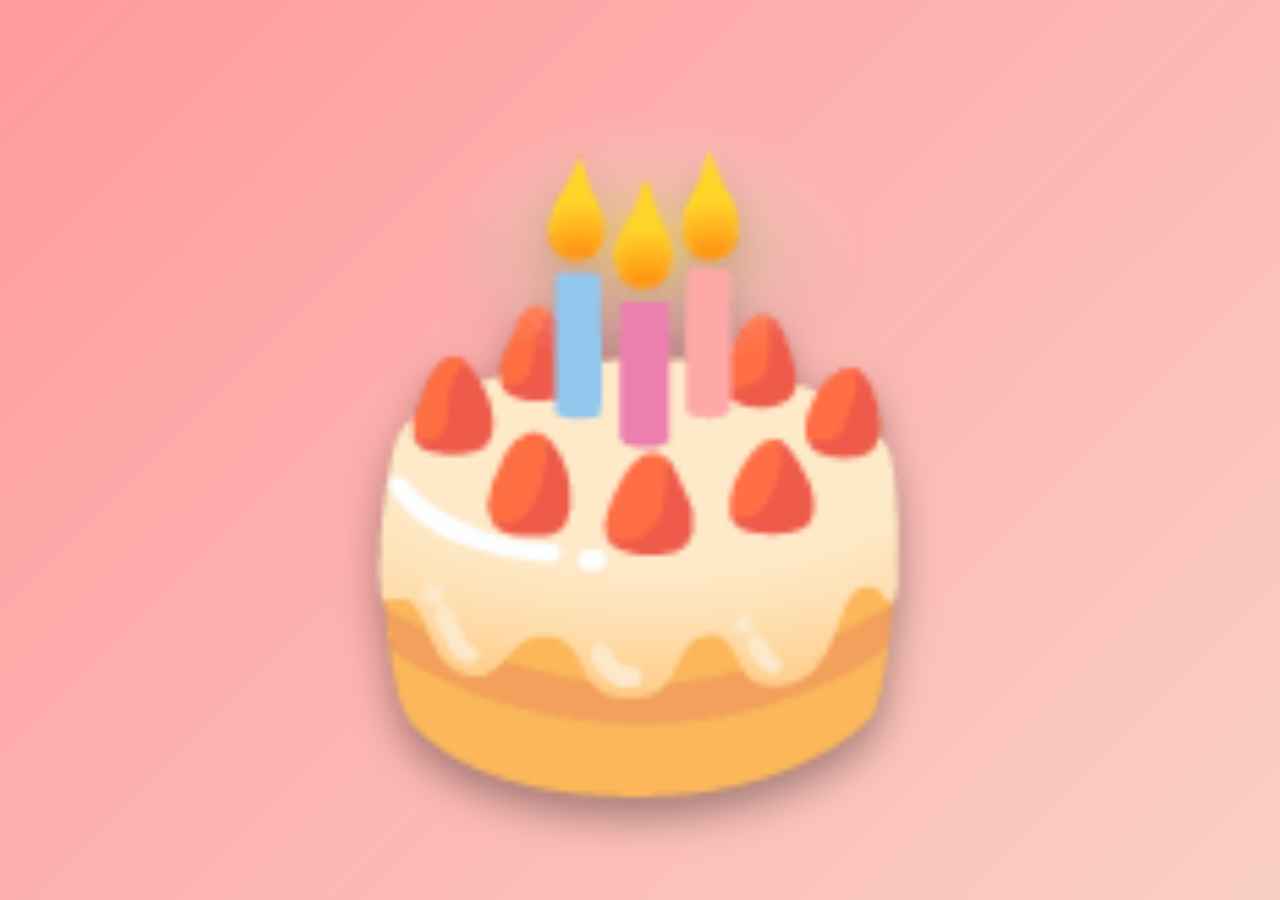
<file: index.html>
<!DOCTYPE html>
<html lang="en">
<head>
    <meta charset="UTF-8">
    <meta name="viewport" content="width=device-width, initial-scale=1.0">
    <title>HBD</title>
    <link rel="stylesheet" href="style.css">
</head>

    <body>

        <div class="cake" id="cake">🎂</div>

        <div class="message" id="msg">
        🎉 Happy Birthday 
        KRUB P'KING Me Khwam SukMakMak Na P'KING 🎉
        </div>

        <img id="photo" class="photo"
        src="PKING.jpg" alt="Birthday Photo">

        <script src="script.js"></script>

        <div class="tiktok" id="tiktok">

            <blockquote class="tiktok-embed"
                cite="https://www.tiktok.com/@keep.it.real15/video/7132311451838057771"
                data-video-id="7132311451838057771"
                style="max-width:605px;min-width:325px;">

                <section>
                <a target="_blank" title="@keep.it.real15"
                href="https://www.tiktok.com/@keep.it.real15?refer=embed">
                @keep.it.real15
                </a>
                Send this to your friends on there birthday!!
                </section>

            </blockquote>

        </div>
        <script async src="https://www.tiktok.com/embed.js"></script>
    </body>
</html>
</file>
<file: style.css>
body{
    margin:0;
    height:100vh;
    background:linear-gradient(135deg,#ff9a9e,#fad0c4);
    font-family:sans-serif;
    overflow:hidden;
}

.cake{
    position:absolute;
    top:50%;
    left:50%;
    font-size:600px;
    cursor:pointer;
    transform:translate(-50%,-50%) scale(1);
    transition:all 1.2s cubic-bezier(.25,.8,.25,1);
    filter:drop-shadow(0 20px 20px rgba(0,0,0,.35));
}

.cake.move{
    top:90%;
    left:90%;
    transform:translate(-50%,-50%) scale(.35) rotate(20deg);
}

.message{
    position:absolute;
    top:15%;
    width:100%;
    text-align:center;
    font-size:40px;
    color:white;
    opacity:0;
    transition:1s;
}

.message.show{
    opacity:1;
}

.photo{
    position:absolute;
    top:55%;
    left:50%;
    transform:translate(-50%,-50%) scale(.8);
    width:260px;
    border-radius:20px;
    box-shadow:0 10px 25px rgba(0,0,0,.3);
    opacity:0;
    transition:1s;
}

.photo.show{
    opacity:1;
    transform:translate(-50%,-50%) scale(1);
}

.confetti{
    position:absolute;
    width:10px;
    height:10px;
    top:-10px;
    animation:fall linear forwards;
}


/* TikTok */
.tiktok{
position:absolute;
top:50%;
left:50%;
transform:translate(-50%,-50%);
display:none;
}

/* confetti */
.confetti{
position:absolute;
width:10px;
height:10px;
top:-10px;
animation:fall linear forwards;
}

@keyframes fall{
    to{
    transform:translateY(110vh) rotate(720deg);
    }
}
</file>
